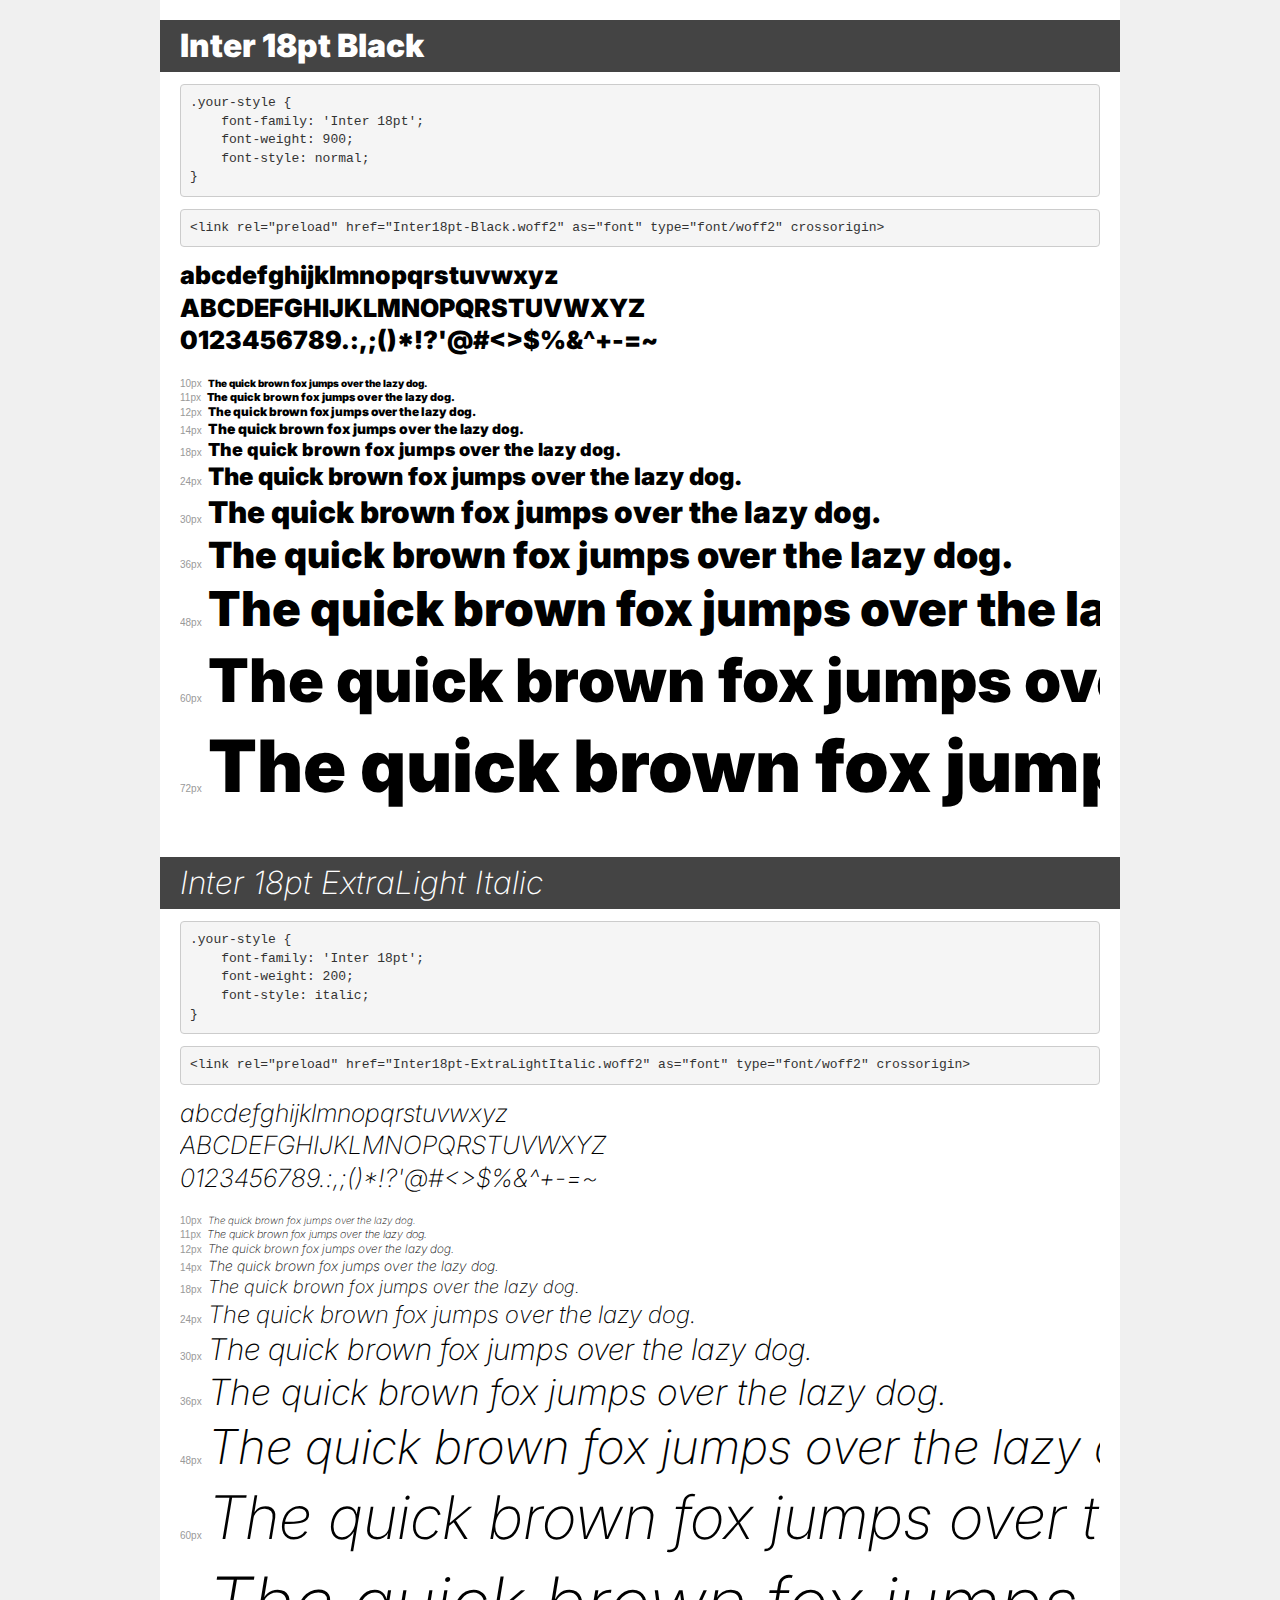
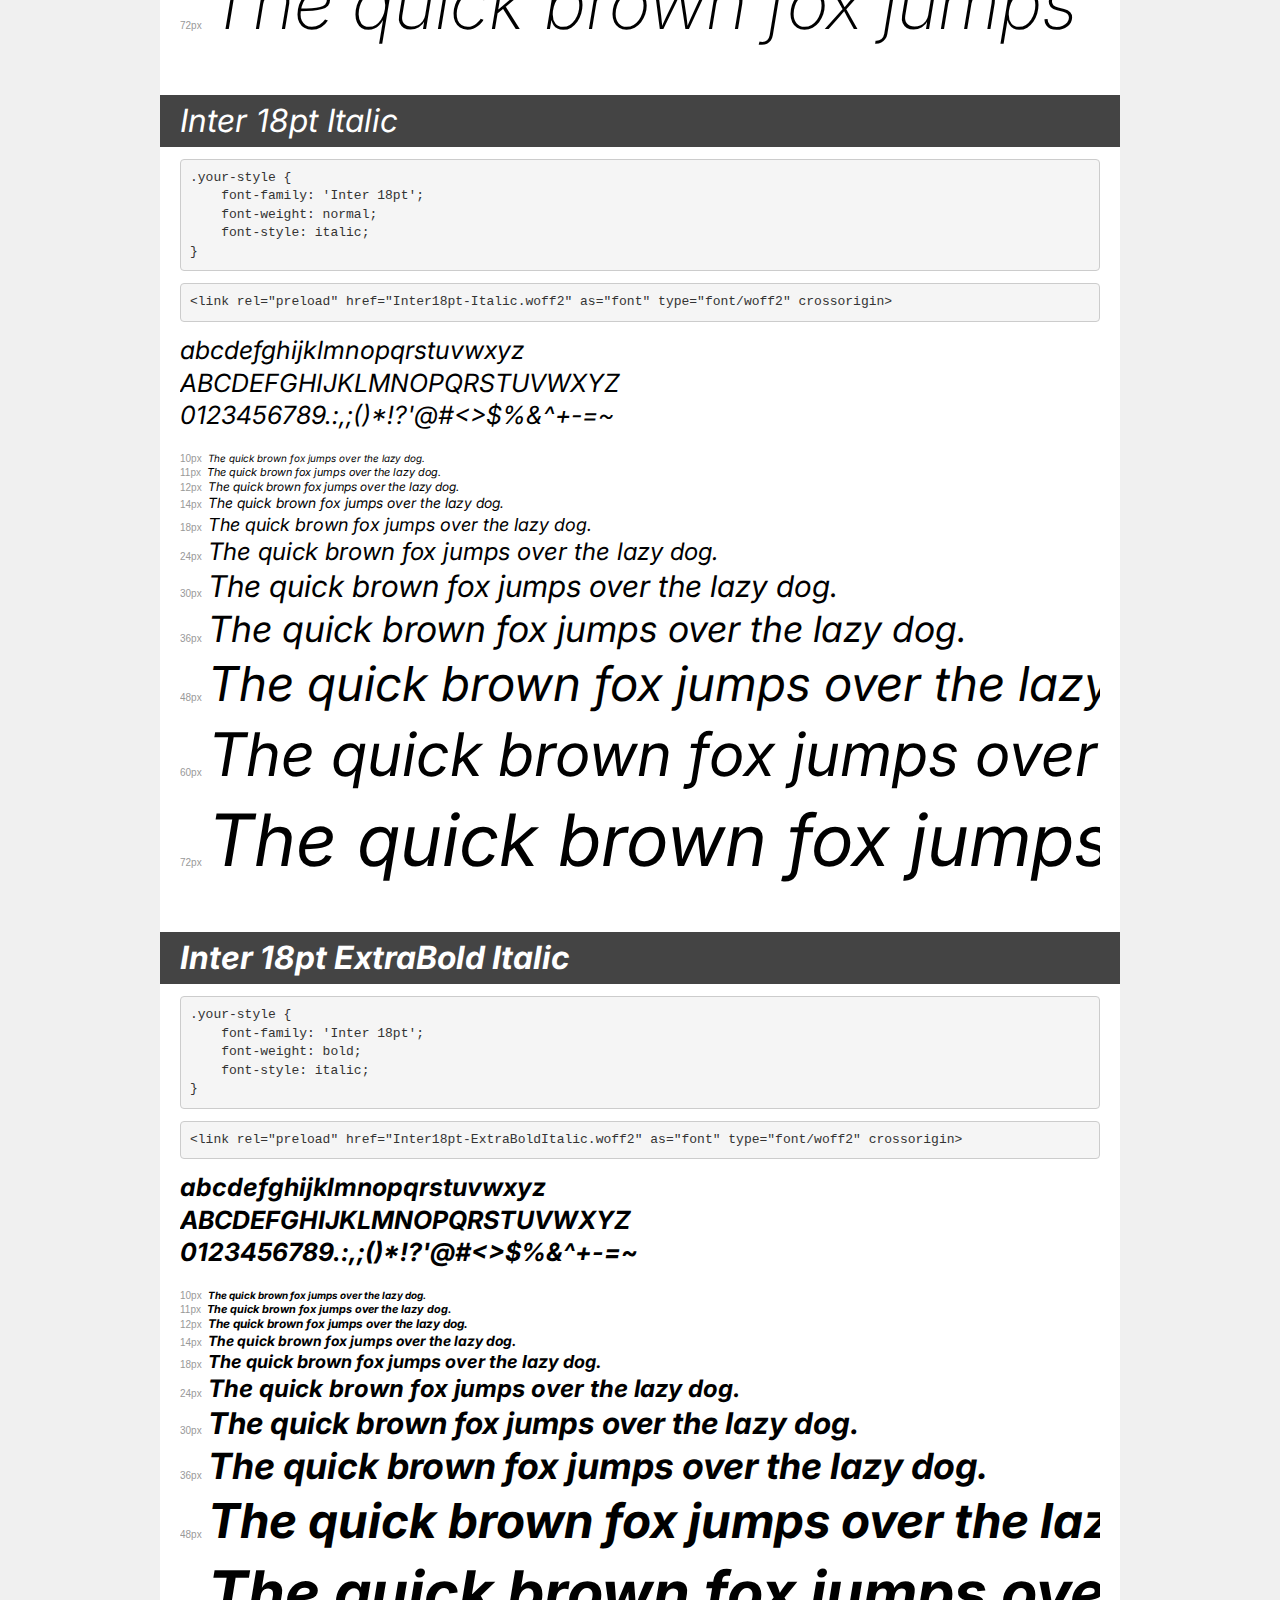
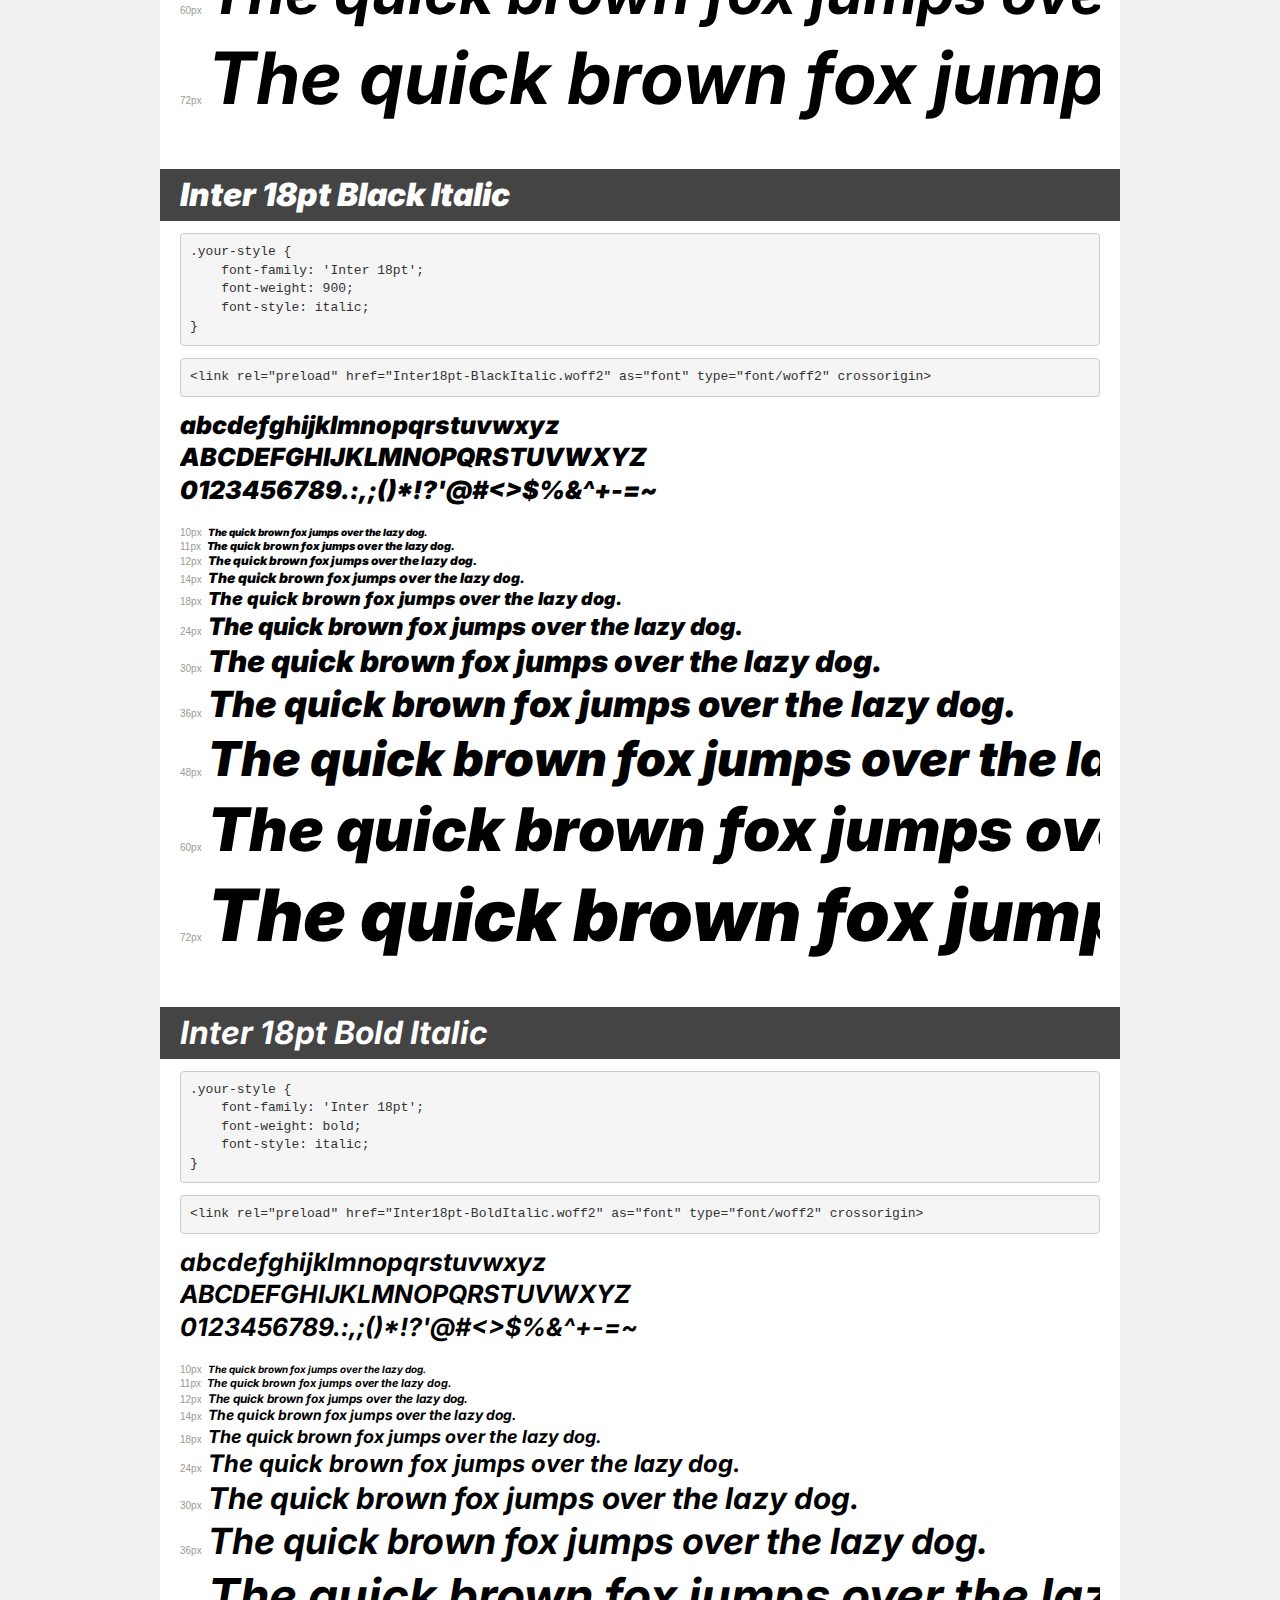
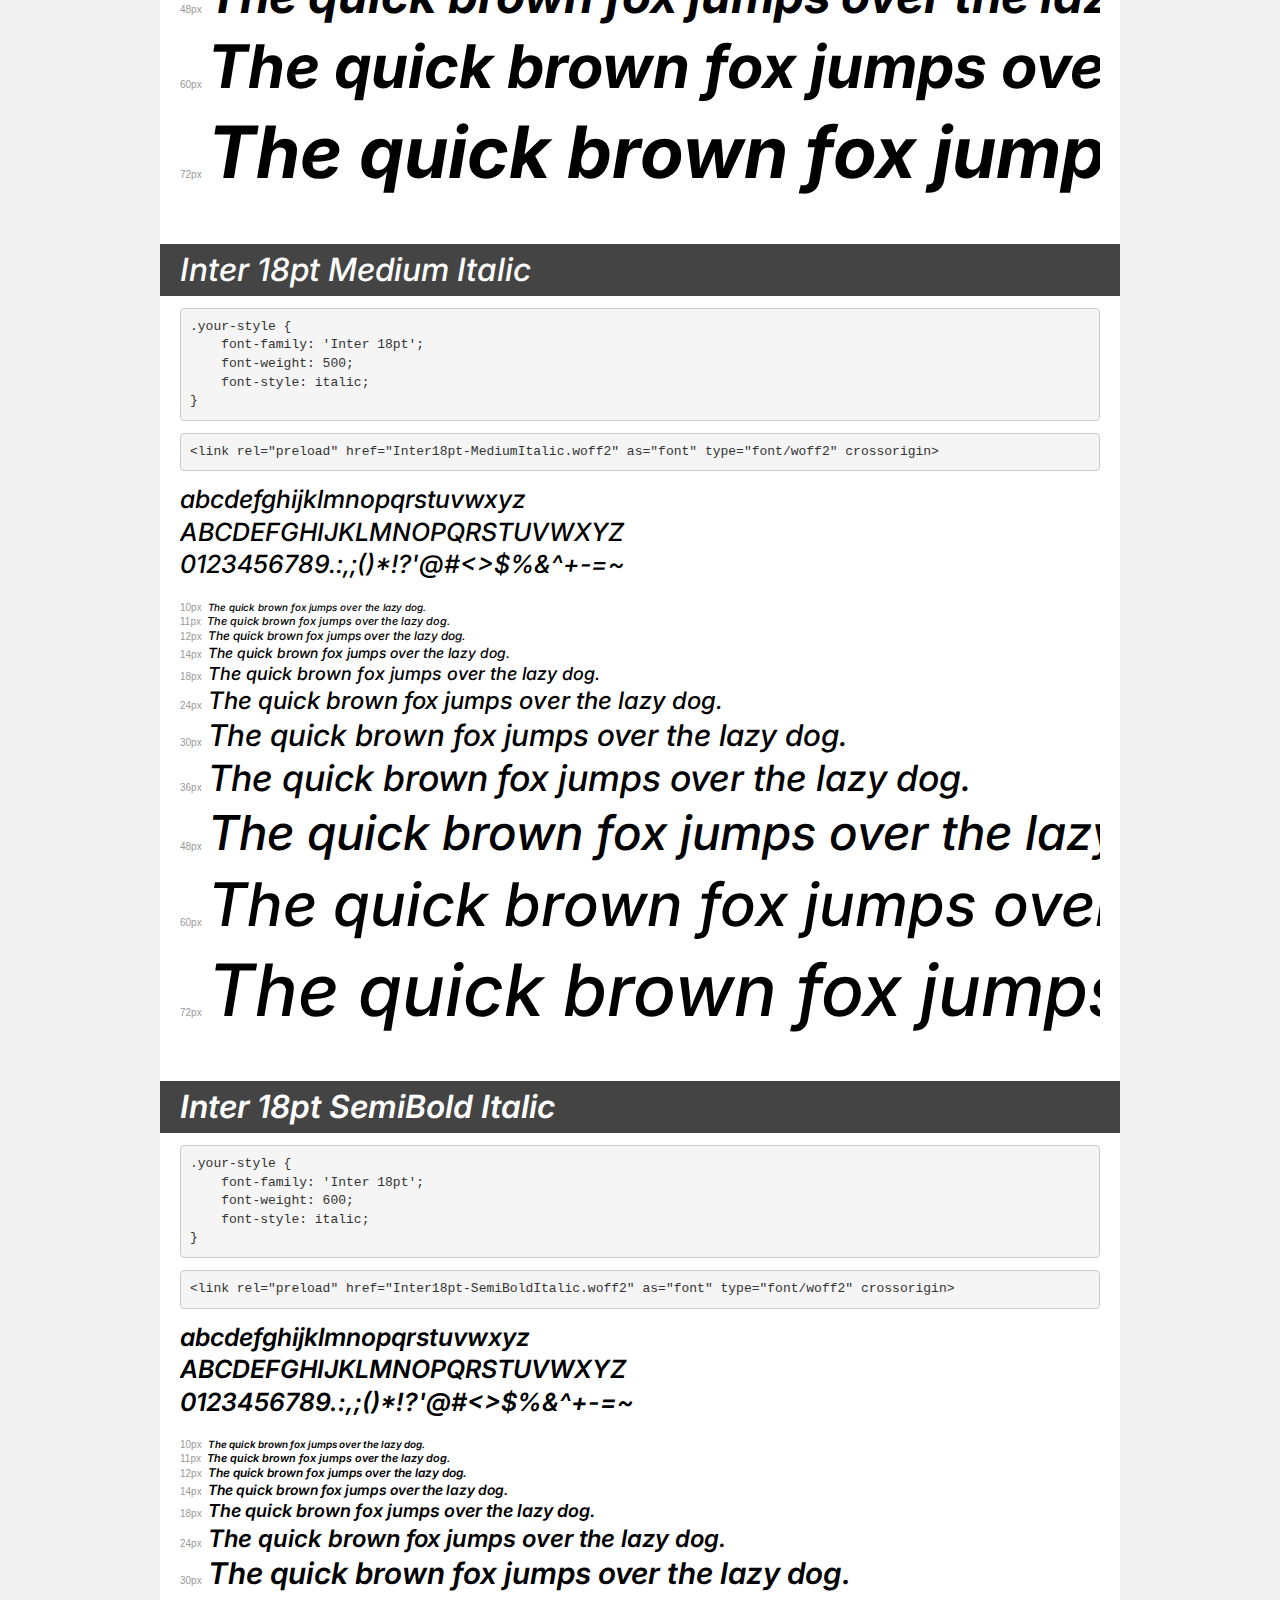
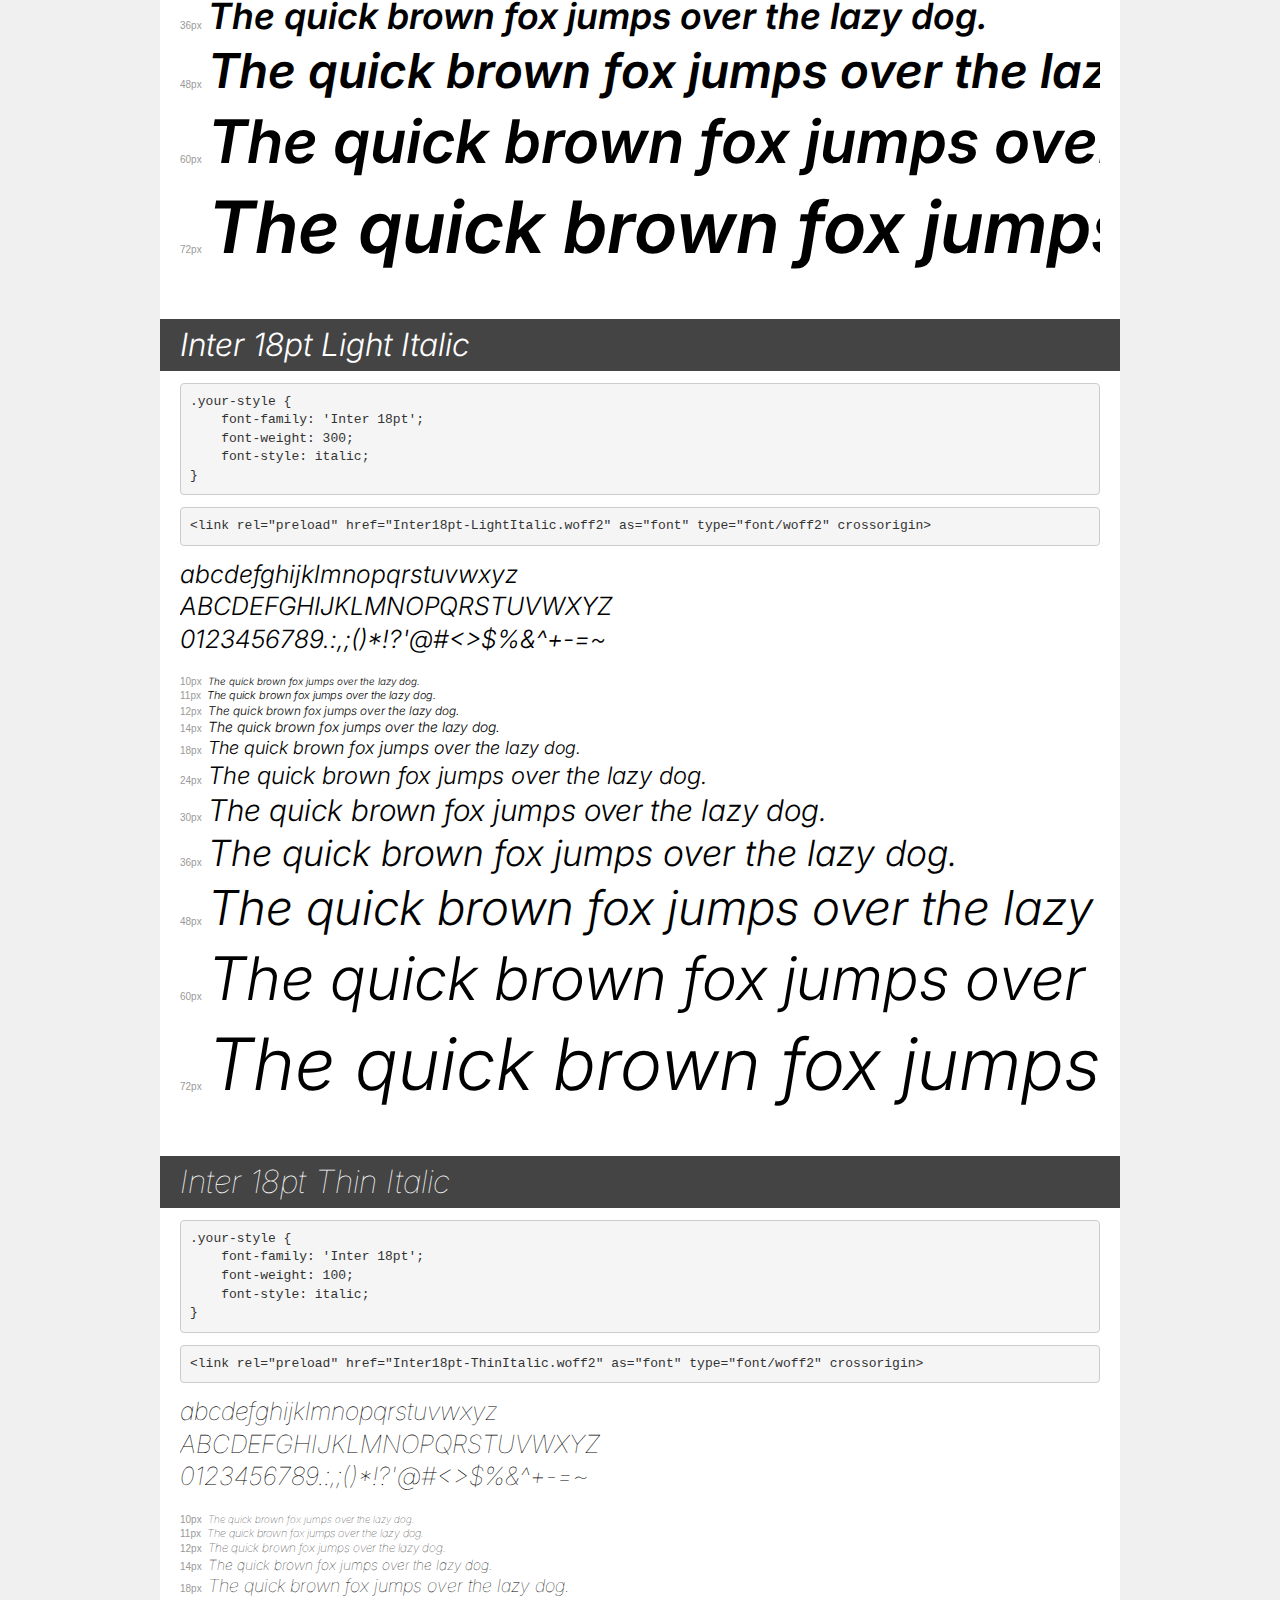
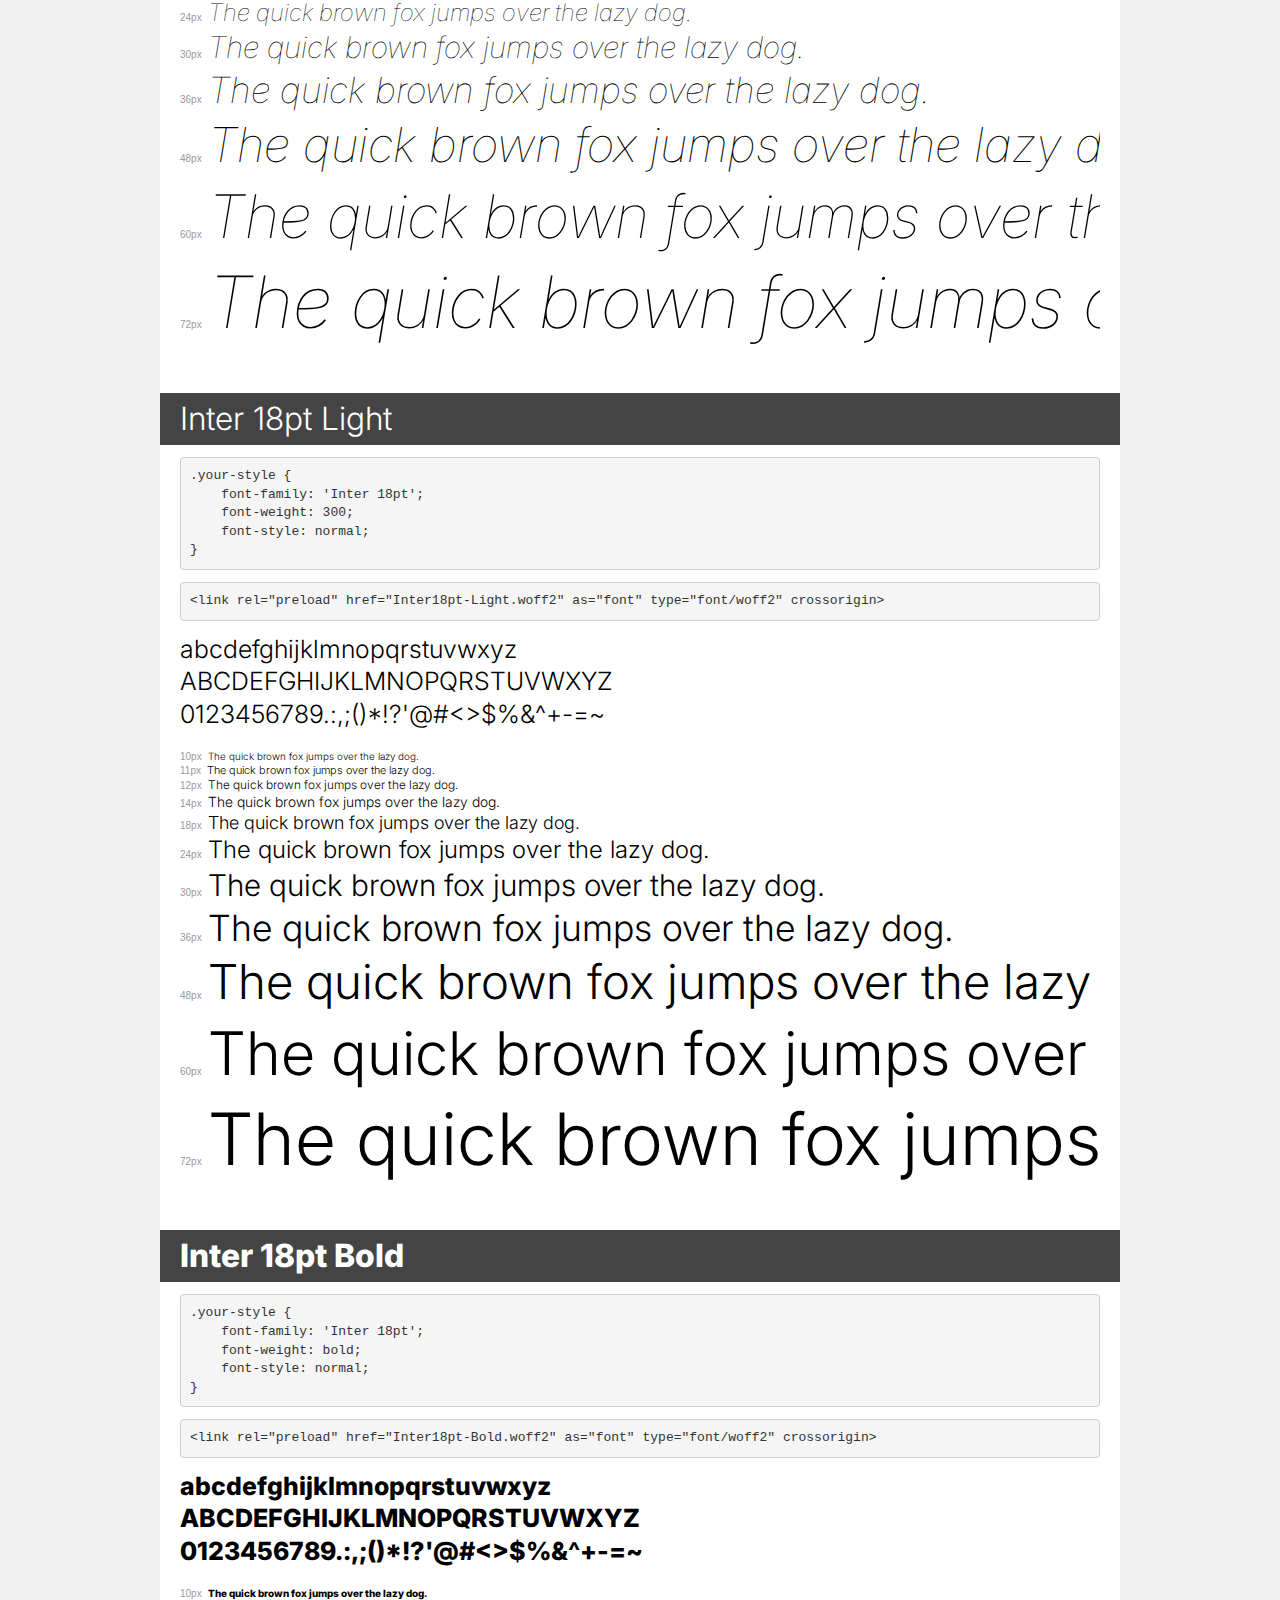
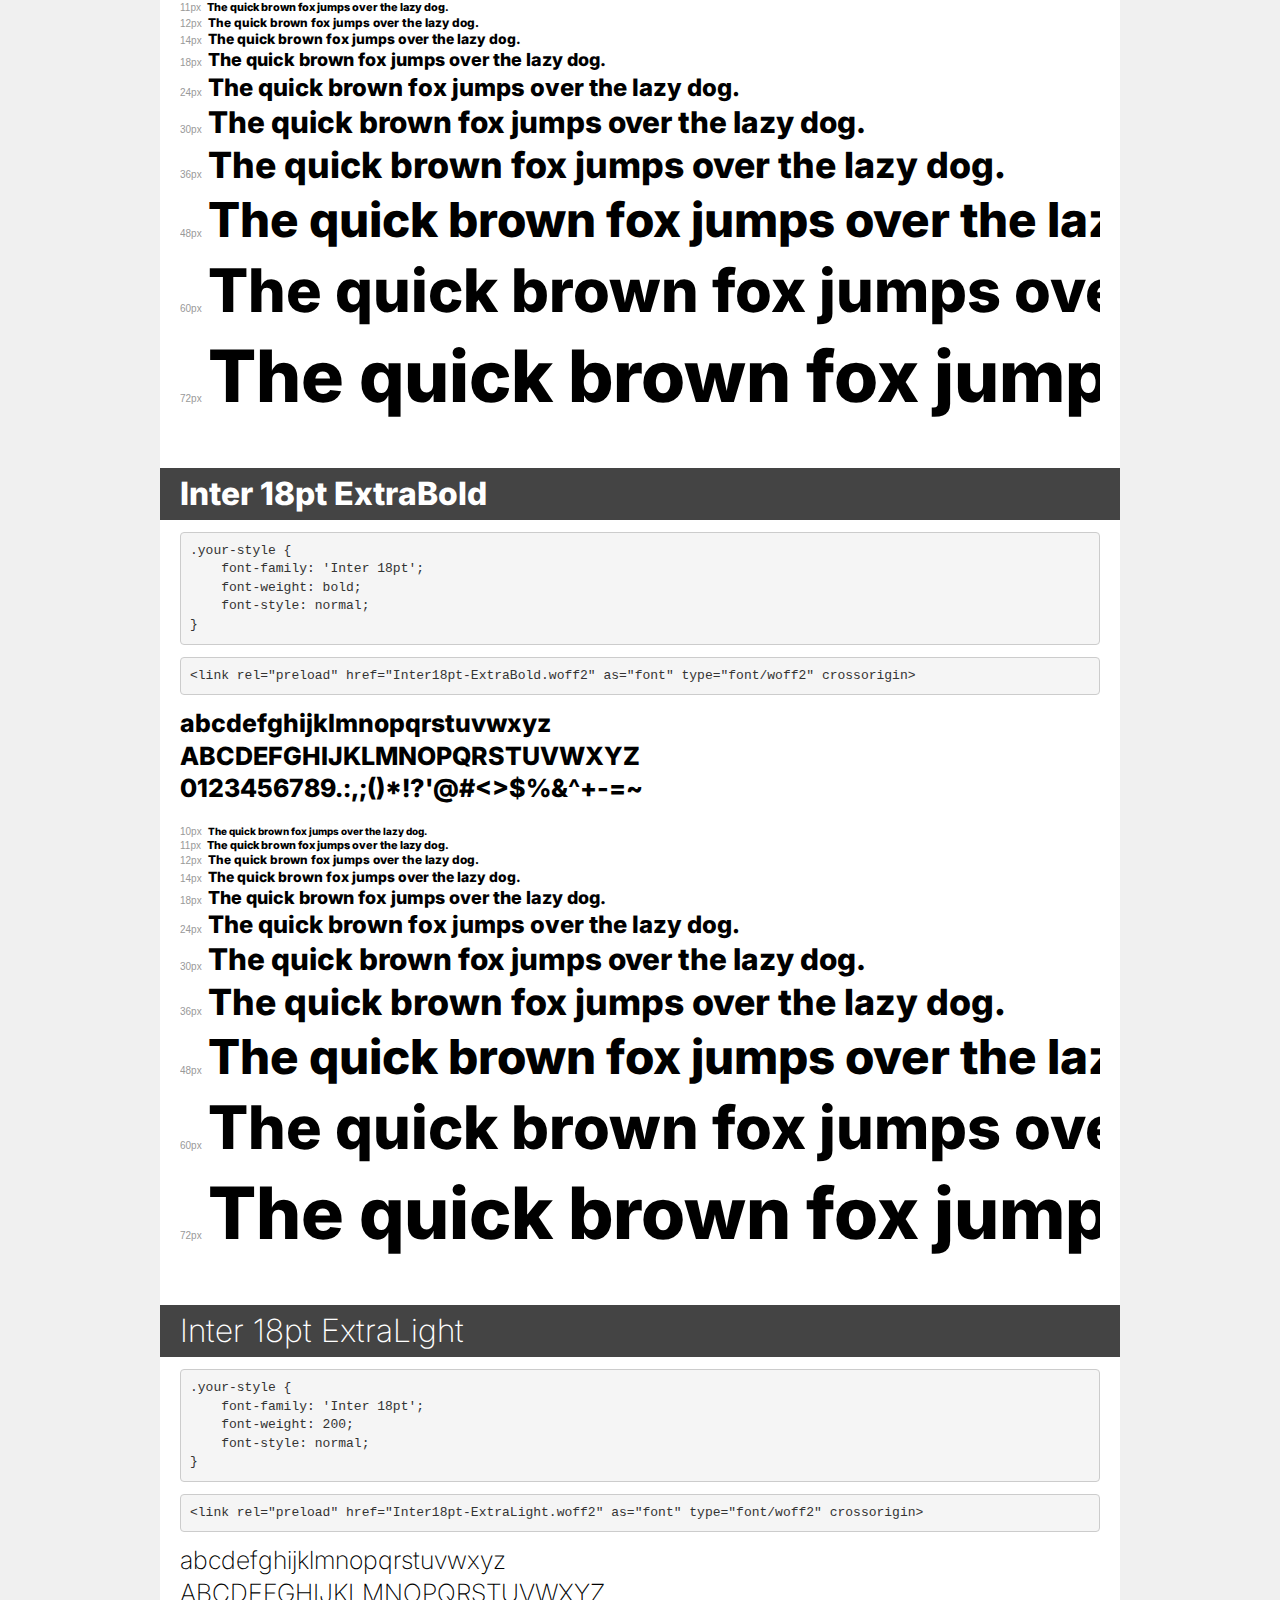
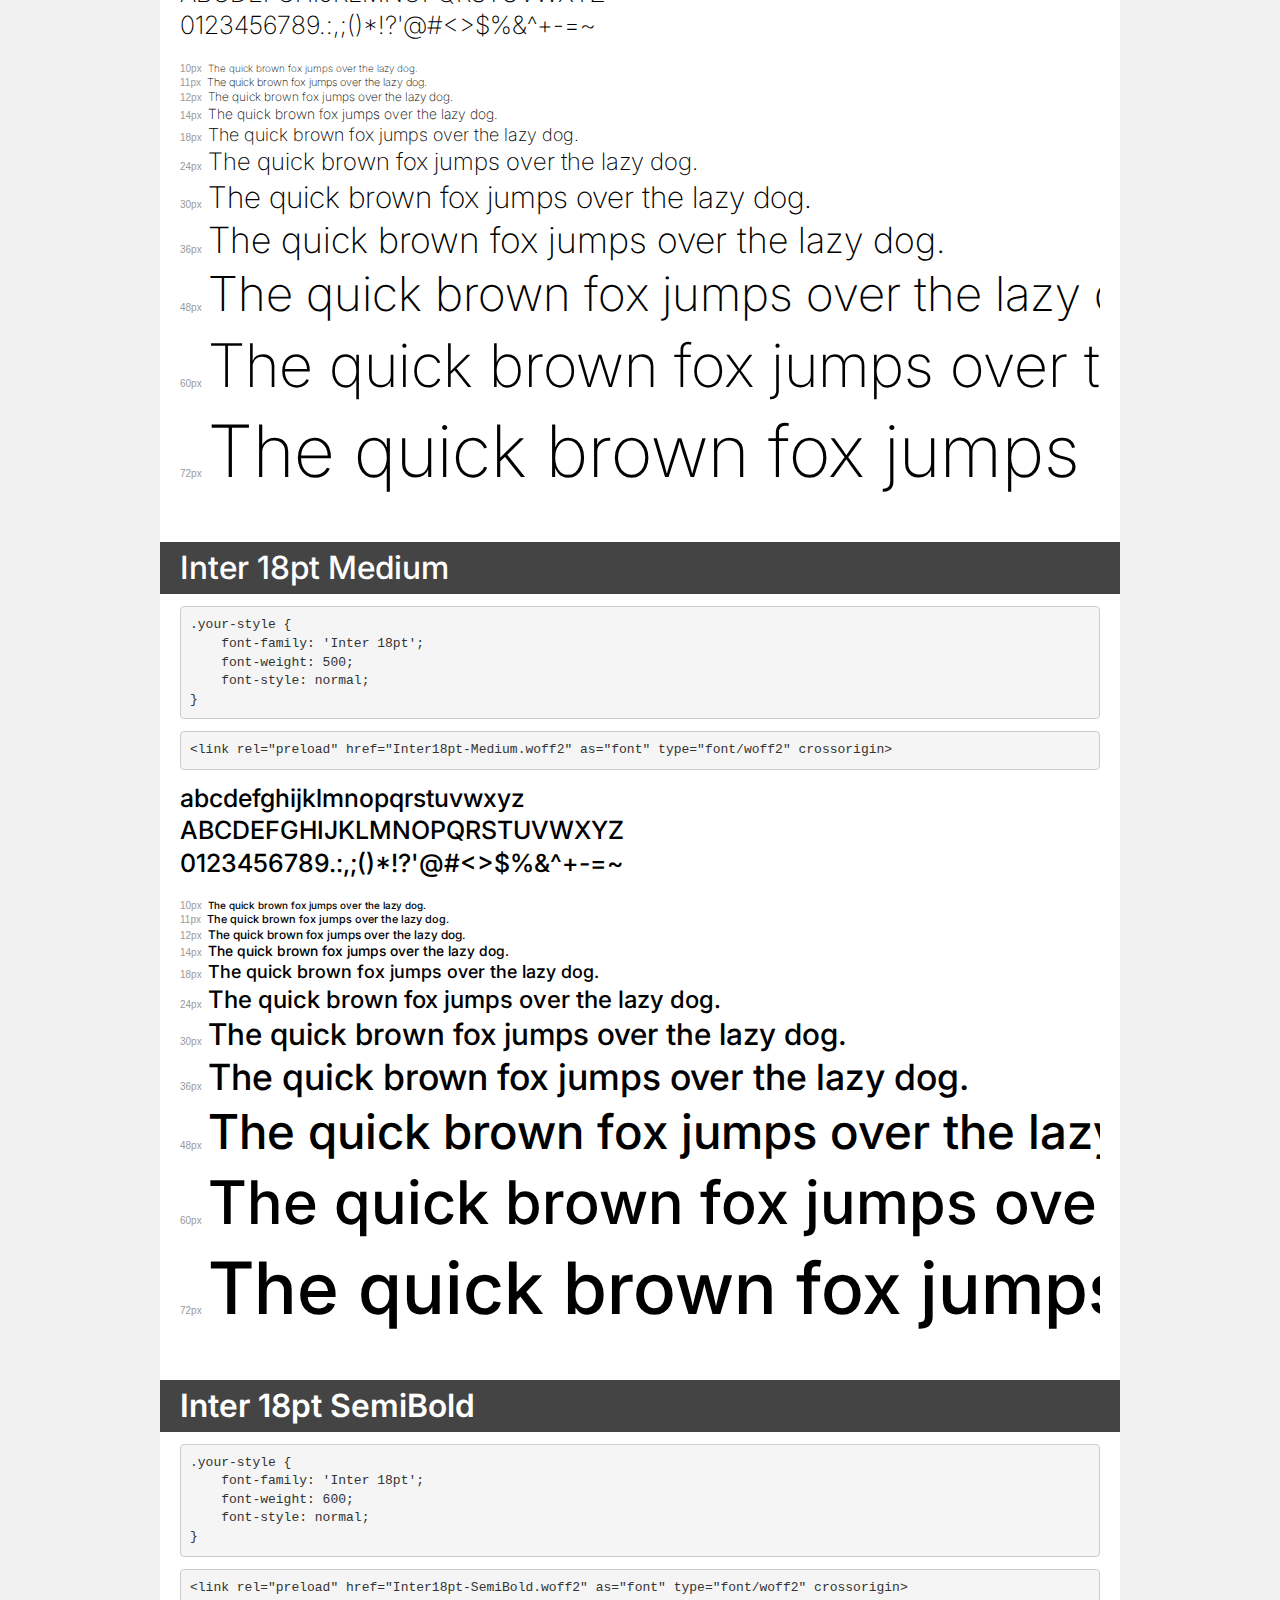
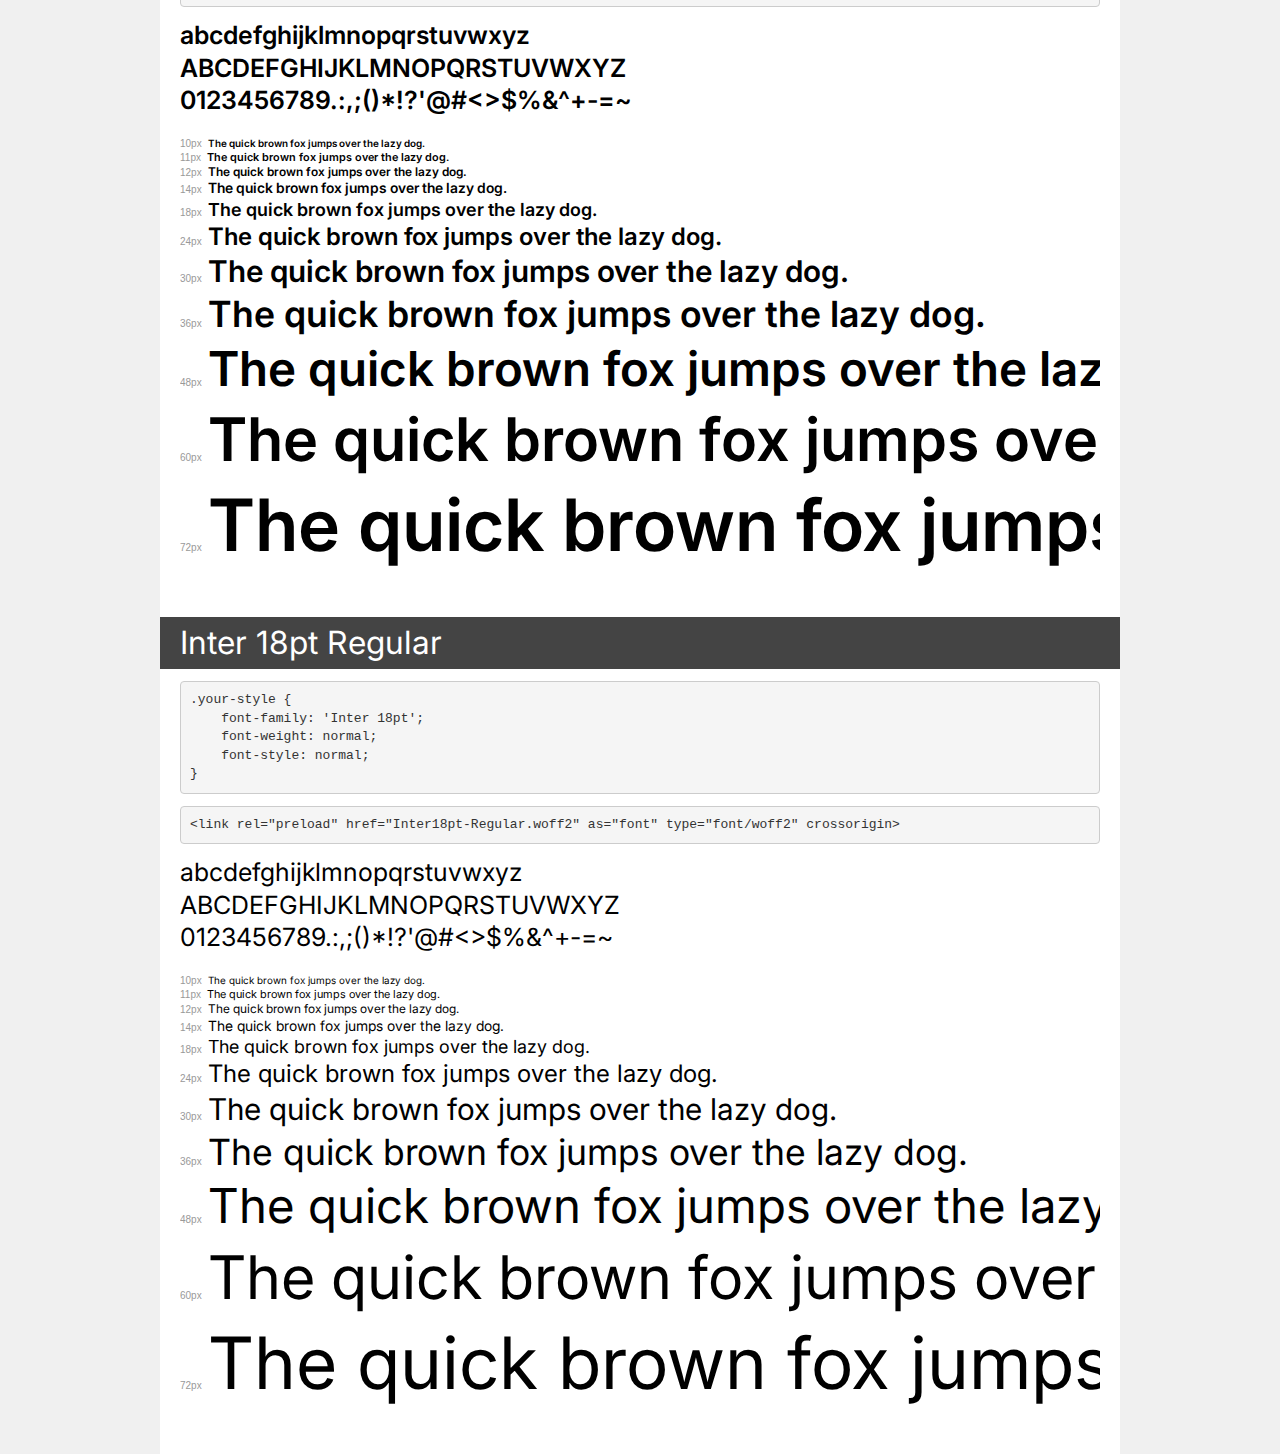
<file: assets/Fonts/demo.html>
<!DOCTYPE html>
<html lang="en">
<head>
    <meta charset="utf-8">
    <meta http-equiv="X-UA-Compatible" content="IE=edge">
    <meta name="viewport" content="width=device-width, initial-scale=1">
    <meta name="robots" content="noindex, noarchive">
    <meta name="format-detection" content="telephone=no">
    <title>Transfonter demo</title>
    <link href="stylesheet.css" rel="stylesheet">
    <style>
        /*
        http://meyerweb.com/eric/tools/css/reset/
        v2.0 | 20110126
        License: none (public domain)
        */
        html, body, div, span, applet, object, iframe,
        h1, h2, h3, h4, h5, h6, p, blockquote, pre,
        a, abbr, acronym, address, big, cite, code,
        del, dfn, em, img, ins, kbd, q, s, samp,
        small, strike, strong, sub, sup, tt, var,
        b, u, i, center,
        dl, dt, dd, ol, ul, li,
        fieldset, form, label, legend,
        table, caption, tbody, tfoot, thead, tr, th, td,
        article, aside, canvas, details, embed,
        figure, figcaption, footer, header, hgroup,
        menu, nav, output, ruby, section, summary,
        time, mark, audio, video {
            margin: 0;
            padding: 0;
            border: 0;
            font-size: 100%;
            font: inherit;
            vertical-align: baseline;
        }
        /* HTML5 display-role reset for older browsers */
        article, aside, details, figcaption, figure,
        footer, header, hgroup, menu, nav, section {
            display: block;
        }
        body {
            line-height: 1;
        }
        ol, ul {
            list-style: none;
        }
        blockquote, q {
            quotes: none;
        }
        blockquote:before, blockquote:after,
        q:before, q:after {
            content: '';
            content: none;
        }
        table {
            border-collapse: collapse;
            border-spacing: 0;
        }
        /* demo styles */
        body {
            background: #f0f0f0;
            color: #000;
        }
        .page {
            background: #fff;
            width: 920px;
            margin: 0 auto;
            padding: 20px 20px 0 20px;
            overflow: hidden;
        }
        .font-container {
            overflow-x: auto;
            overflow-y: hidden;
            margin-bottom: 40px;
            line-height: 1.3;
            white-space: nowrap;
            padding-bottom: 5px;
        }
        h1 {
            position: relative;
            background: #444;
            font-size: 32px;
            color: #fff;
            padding: 10px 20px;
            margin: 0 -20px 12px -20px;
        }
        .letters {
            font-size: 25px;
            margin-bottom: 20px;
        }
        .s10:before {
            content: '10px';
        }
        .s11:before {
            content: '11px';
        }
        .s12:before {
            content: '12px';
        }
        .s14:before {
            content: '14px';
        }
        .s18:before {
            content: '18px';
        }
        .s24:before {
            content: '24px';
        }
        .s30:before {
            content: '30px';
        }
        .s36:before {
            content: '36px';
        }
        .s48:before {
            content: '48px';
        }
        .s60:before {
            content: '60px';
        }
        .s72:before {
            content: '72px';
        }
        .s10:before, .s11:before, .s12:before, .s14:before,
        .s18:before, .s24:before, .s30:before, .s36:before,
        .s48:before, .s60:before, .s72:before {
            font-family: Arial, sans-serif;
            font-size: 10px;
            font-weight: normal;
            font-style: normal;
            color: #999;
            padding-right: 6px;
        }
        pre {
            display: block;
            padding: 9px;
            margin: 0 0 12px;
            font-family: Monaco, Menlo, Consolas, "Courier New", monospace;
            font-size: 13px;
            line-height: 1.428571429;
            color: #333;
            font-weight: normal;
            font-style: normal;
            background-color: #f5f5f5;
            border: 1px solid #ccc;
            overflow-x: auto;
            border-radius: 4px;
        }
        /* responsive */
        @media (max-width: 959px) {
            .page {
                width: auto;
                margin: 0;
            }
        }
    </style>
</head>
<body>
<div class="page">
    <div class="demo">
        <h1 style="font-family: 'Inter 18pt'; font-weight: 900; font-style: normal;">Inter 18pt Black</h1>
        <pre title="Usage">.your-style {
    font-family: 'Inter 18pt';
    font-weight: 900;
    font-style: normal;
}</pre>
        <pre title="Preload (optional)">
&lt;link rel=&quot;preload&quot; href=&quot;Inter18pt-Black.woff2&quot; as=&quot;font&quot; type=&quot;font/woff2&quot; crossorigin&gt;</pre>
        <div class="font-container" style="font-family: 'Inter 18pt'; font-weight: 900; font-style: normal;">
            <p class="letters">
                abcdefghijklmnopqrstuvwxyz<br>
ABCDEFGHIJKLMNOPQRSTUVWXYZ<br>
                0123456789.:,;()*!?'@#&lt;&gt;$%&^+-=~
            </p>
            <p class="s10" style="font-size: 10px;">The quick brown fox jumps over the lazy dog.</p>
            <p class="s11" style="font-size: 11px;">The quick brown fox jumps over the lazy dog.</p>
            <p class="s12" style="font-size: 12px;">The quick brown fox jumps over the lazy dog.</p>
            <p class="s14" style="font-size: 14px;">The quick brown fox jumps over the lazy dog.</p>
            <p class="s18" style="font-size: 18px;">The quick brown fox jumps over the lazy dog.</p>
            <p class="s24" style="font-size: 24px;">The quick brown fox jumps over the lazy dog.</p>
            <p class="s30" style="font-size: 30px;">The quick brown fox jumps over the lazy dog.</p>
            <p class="s36" style="font-size: 36px;">The quick brown fox jumps over the lazy dog.</p>
            <p class="s48" style="font-size: 48px;">The quick brown fox jumps over the lazy dog.</p>
            <p class="s60" style="font-size: 60px;">The quick brown fox jumps over the lazy dog.</p>
            <p class="s72" style="font-size: 72px;">The quick brown fox jumps over the lazy dog.</p>
        </div>
    </div>

    <div class="demo">
        <h1 style="font-family: 'Inter 18pt'; font-weight: 200; font-style: italic;">Inter 18pt ExtraLight Italic</h1>
        <pre title="Usage">.your-style {
    font-family: 'Inter 18pt';
    font-weight: 200;
    font-style: italic;
}</pre>
        <pre title="Preload (optional)">
&lt;link rel=&quot;preload&quot; href=&quot;Inter18pt-ExtraLightItalic.woff2&quot; as=&quot;font&quot; type=&quot;font/woff2&quot; crossorigin&gt;</pre>
        <div class="font-container" style="font-family: 'Inter 18pt'; font-weight: 200; font-style: italic;">
            <p class="letters">
                abcdefghijklmnopqrstuvwxyz<br>
ABCDEFGHIJKLMNOPQRSTUVWXYZ<br>
                0123456789.:,;()*!?'@#&lt;&gt;$%&^+-=~
            </p>
            <p class="s10" style="font-size: 10px;">The quick brown fox jumps over the lazy dog.</p>
            <p class="s11" style="font-size: 11px;">The quick brown fox jumps over the lazy dog.</p>
            <p class="s12" style="font-size: 12px;">The quick brown fox jumps over the lazy dog.</p>
            <p class="s14" style="font-size: 14px;">The quick brown fox jumps over the lazy dog.</p>
            <p class="s18" style="font-size: 18px;">The quick brown fox jumps over the lazy dog.</p>
            <p class="s24" style="font-size: 24px;">The quick brown fox jumps over the lazy dog.</p>
            <p class="s30" style="font-size: 30px;">The quick brown fox jumps over the lazy dog.</p>
            <p class="s36" style="font-size: 36px;">The quick brown fox jumps over the lazy dog.</p>
            <p class="s48" style="font-size: 48px;">The quick brown fox jumps over the lazy dog.</p>
            <p class="s60" style="font-size: 60px;">The quick brown fox jumps over the lazy dog.</p>
            <p class="s72" style="font-size: 72px;">The quick brown fox jumps over the lazy dog.</p>
        </div>
    </div>

    <div class="demo">
        <h1 style="font-family: 'Inter 18pt'; font-weight: normal; font-style: italic;">Inter 18pt Italic</h1>
        <pre title="Usage">.your-style {
    font-family: 'Inter 18pt';
    font-weight: normal;
    font-style: italic;
}</pre>
        <pre title="Preload (optional)">
&lt;link rel=&quot;preload&quot; href=&quot;Inter18pt-Italic.woff2&quot; as=&quot;font&quot; type=&quot;font/woff2&quot; crossorigin&gt;</pre>
        <div class="font-container" style="font-family: 'Inter 18pt'; font-weight: normal; font-style: italic;">
            <p class="letters">
                abcdefghijklmnopqrstuvwxyz<br>
ABCDEFGHIJKLMNOPQRSTUVWXYZ<br>
                0123456789.:,;()*!?'@#&lt;&gt;$%&^+-=~
            </p>
            <p class="s10" style="font-size: 10px;">The quick brown fox jumps over the lazy dog.</p>
            <p class="s11" style="font-size: 11px;">The quick brown fox jumps over the lazy dog.</p>
            <p class="s12" style="font-size: 12px;">The quick brown fox jumps over the lazy dog.</p>
            <p class="s14" style="font-size: 14px;">The quick brown fox jumps over the lazy dog.</p>
            <p class="s18" style="font-size: 18px;">The quick brown fox jumps over the lazy dog.</p>
            <p class="s24" style="font-size: 24px;">The quick brown fox jumps over the lazy dog.</p>
            <p class="s30" style="font-size: 30px;">The quick brown fox jumps over the lazy dog.</p>
            <p class="s36" style="font-size: 36px;">The quick brown fox jumps over the lazy dog.</p>
            <p class="s48" style="font-size: 48px;">The quick brown fox jumps over the lazy dog.</p>
            <p class="s60" style="font-size: 60px;">The quick brown fox jumps over the lazy dog.</p>
            <p class="s72" style="font-size: 72px;">The quick brown fox jumps over the lazy dog.</p>
        </div>
    </div>

    <div class="demo">
        <h1 style="font-family: 'Inter 18pt'; font-weight: bold; font-style: italic;">Inter 18pt ExtraBold Italic</h1>
        <pre title="Usage">.your-style {
    font-family: 'Inter 18pt';
    font-weight: bold;
    font-style: italic;
}</pre>
        <pre title="Preload (optional)">
&lt;link rel=&quot;preload&quot; href=&quot;Inter18pt-ExtraBoldItalic.woff2&quot; as=&quot;font&quot; type=&quot;font/woff2&quot; crossorigin&gt;</pre>
        <div class="font-container" style="font-family: 'Inter 18pt'; font-weight: bold; font-style: italic;">
            <p class="letters">
                abcdefghijklmnopqrstuvwxyz<br>
ABCDEFGHIJKLMNOPQRSTUVWXYZ<br>
                0123456789.:,;()*!?'@#&lt;&gt;$%&^+-=~
            </p>
            <p class="s10" style="font-size: 10px;">The quick brown fox jumps over the lazy dog.</p>
            <p class="s11" style="font-size: 11px;">The quick brown fox jumps over the lazy dog.</p>
            <p class="s12" style="font-size: 12px;">The quick brown fox jumps over the lazy dog.</p>
            <p class="s14" style="font-size: 14px;">The quick brown fox jumps over the lazy dog.</p>
            <p class="s18" style="font-size: 18px;">The quick brown fox jumps over the lazy dog.</p>
            <p class="s24" style="font-size: 24px;">The quick brown fox jumps over the lazy dog.</p>
            <p class="s30" style="font-size: 30px;">The quick brown fox jumps over the lazy dog.</p>
            <p class="s36" style="font-size: 36px;">The quick brown fox jumps over the lazy dog.</p>
            <p class="s48" style="font-size: 48px;">The quick brown fox jumps over the lazy dog.</p>
            <p class="s60" style="font-size: 60px;">The quick brown fox jumps over the lazy dog.</p>
            <p class="s72" style="font-size: 72px;">The quick brown fox jumps over the lazy dog.</p>
        </div>
    </div>

    <div class="demo">
        <h1 style="font-family: 'Inter 18pt'; font-weight: 900; font-style: italic;">Inter 18pt Black Italic</h1>
        <pre title="Usage">.your-style {
    font-family: 'Inter 18pt';
    font-weight: 900;
    font-style: italic;
}</pre>
        <pre title="Preload (optional)">
&lt;link rel=&quot;preload&quot; href=&quot;Inter18pt-BlackItalic.woff2&quot; as=&quot;font&quot; type=&quot;font/woff2&quot; crossorigin&gt;</pre>
        <div class="font-container" style="font-family: 'Inter 18pt'; font-weight: 900; font-style: italic;">
            <p class="letters">
                abcdefghijklmnopqrstuvwxyz<br>
ABCDEFGHIJKLMNOPQRSTUVWXYZ<br>
                0123456789.:,;()*!?'@#&lt;&gt;$%&^+-=~
            </p>
            <p class="s10" style="font-size: 10px;">The quick brown fox jumps over the lazy dog.</p>
            <p class="s11" style="font-size: 11px;">The quick brown fox jumps over the lazy dog.</p>
            <p class="s12" style="font-size: 12px;">The quick brown fox jumps over the lazy dog.</p>
            <p class="s14" style="font-size: 14px;">The quick brown fox jumps over the lazy dog.</p>
            <p class="s18" style="font-size: 18px;">The quick brown fox jumps over the lazy dog.</p>
            <p class="s24" style="font-size: 24px;">The quick brown fox jumps over the lazy dog.</p>
            <p class="s30" style="font-size: 30px;">The quick brown fox jumps over the lazy dog.</p>
            <p class="s36" style="font-size: 36px;">The quick brown fox jumps over the lazy dog.</p>
            <p class="s48" style="font-size: 48px;">The quick brown fox jumps over the lazy dog.</p>
            <p class="s60" style="font-size: 60px;">The quick brown fox jumps over the lazy dog.</p>
            <p class="s72" style="font-size: 72px;">The quick brown fox jumps over the lazy dog.</p>
        </div>
    </div>

    <div class="demo">
        <h1 style="font-family: 'Inter 18pt'; font-weight: bold; font-style: italic;">Inter 18pt Bold Italic</h1>
        <pre title="Usage">.your-style {
    font-family: 'Inter 18pt';
    font-weight: bold;
    font-style: italic;
}</pre>
        <pre title="Preload (optional)">
&lt;link rel=&quot;preload&quot; href=&quot;Inter18pt-BoldItalic.woff2&quot; as=&quot;font&quot; type=&quot;font/woff2&quot; crossorigin&gt;</pre>
        <div class="font-container" style="font-family: 'Inter 18pt'; font-weight: bold; font-style: italic;">
            <p class="letters">
                abcdefghijklmnopqrstuvwxyz<br>
ABCDEFGHIJKLMNOPQRSTUVWXYZ<br>
                0123456789.:,;()*!?'@#&lt;&gt;$%&^+-=~
            </p>
            <p class="s10" style="font-size: 10px;">The quick brown fox jumps over the lazy dog.</p>
            <p class="s11" style="font-size: 11px;">The quick brown fox jumps over the lazy dog.</p>
            <p class="s12" style="font-size: 12px;">The quick brown fox jumps over the lazy dog.</p>
            <p class="s14" style="font-size: 14px;">The quick brown fox jumps over the lazy dog.</p>
            <p class="s18" style="font-size: 18px;">The quick brown fox jumps over the lazy dog.</p>
            <p class="s24" style="font-size: 24px;">The quick brown fox jumps over the lazy dog.</p>
            <p class="s30" style="font-size: 30px;">The quick brown fox jumps over the lazy dog.</p>
            <p class="s36" style="font-size: 36px;">The quick brown fox jumps over the lazy dog.</p>
            <p class="s48" style="font-size: 48px;">The quick brown fox jumps over the lazy dog.</p>
            <p class="s60" style="font-size: 60px;">The quick brown fox jumps over the lazy dog.</p>
            <p class="s72" style="font-size: 72px;">The quick brown fox jumps over the lazy dog.</p>
        </div>
    </div>

    <div class="demo">
        <h1 style="font-family: 'Inter 18pt'; font-weight: 500; font-style: italic;">Inter 18pt Medium Italic</h1>
        <pre title="Usage">.your-style {
    font-family: 'Inter 18pt';
    font-weight: 500;
    font-style: italic;
}</pre>
        <pre title="Preload (optional)">
&lt;link rel=&quot;preload&quot; href=&quot;Inter18pt-MediumItalic.woff2&quot; as=&quot;font&quot; type=&quot;font/woff2&quot; crossorigin&gt;</pre>
        <div class="font-container" style="font-family: 'Inter 18pt'; font-weight: 500; font-style: italic;">
            <p class="letters">
                abcdefghijklmnopqrstuvwxyz<br>
ABCDEFGHIJKLMNOPQRSTUVWXYZ<br>
                0123456789.:,;()*!?'@#&lt;&gt;$%&^+-=~
            </p>
            <p class="s10" style="font-size: 10px;">The quick brown fox jumps over the lazy dog.</p>
            <p class="s11" style="font-size: 11px;">The quick brown fox jumps over the lazy dog.</p>
            <p class="s12" style="font-size: 12px;">The quick brown fox jumps over the lazy dog.</p>
            <p class="s14" style="font-size: 14px;">The quick brown fox jumps over the lazy dog.</p>
            <p class="s18" style="font-size: 18px;">The quick brown fox jumps over the lazy dog.</p>
            <p class="s24" style="font-size: 24px;">The quick brown fox jumps over the lazy dog.</p>
            <p class="s30" style="font-size: 30px;">The quick brown fox jumps over the lazy dog.</p>
            <p class="s36" style="font-size: 36px;">The quick brown fox jumps over the lazy dog.</p>
            <p class="s48" style="font-size: 48px;">The quick brown fox jumps over the lazy dog.</p>
            <p class="s60" style="font-size: 60px;">The quick brown fox jumps over the lazy dog.</p>
            <p class="s72" style="font-size: 72px;">The quick brown fox jumps over the lazy dog.</p>
        </div>
    </div>

    <div class="demo">
        <h1 style="font-family: 'Inter 18pt'; font-weight: 600; font-style: italic;">Inter 18pt SemiBold Italic</h1>
        <pre title="Usage">.your-style {
    font-family: 'Inter 18pt';
    font-weight: 600;
    font-style: italic;
}</pre>
        <pre title="Preload (optional)">
&lt;link rel=&quot;preload&quot; href=&quot;Inter18pt-SemiBoldItalic.woff2&quot; as=&quot;font&quot; type=&quot;font/woff2&quot; crossorigin&gt;</pre>
        <div class="font-container" style="font-family: 'Inter 18pt'; font-weight: 600; font-style: italic;">
            <p class="letters">
                abcdefghijklmnopqrstuvwxyz<br>
ABCDEFGHIJKLMNOPQRSTUVWXYZ<br>
                0123456789.:,;()*!?'@#&lt;&gt;$%&^+-=~
            </p>
            <p class="s10" style="font-size: 10px;">The quick brown fox jumps over the lazy dog.</p>
            <p class="s11" style="font-size: 11px;">The quick brown fox jumps over the lazy dog.</p>
            <p class="s12" style="font-size: 12px;">The quick brown fox jumps over the lazy dog.</p>
            <p class="s14" style="font-size: 14px;">The quick brown fox jumps over the lazy dog.</p>
            <p class="s18" style="font-size: 18px;">The quick brown fox jumps over the lazy dog.</p>
            <p class="s24" style="font-size: 24px;">The quick brown fox jumps over the lazy dog.</p>
            <p class="s30" style="font-size: 30px;">The quick brown fox jumps over the lazy dog.</p>
            <p class="s36" style="font-size: 36px;">The quick brown fox jumps over the lazy dog.</p>
            <p class="s48" style="font-size: 48px;">The quick brown fox jumps over the lazy dog.</p>
            <p class="s60" style="font-size: 60px;">The quick brown fox jumps over the lazy dog.</p>
            <p class="s72" style="font-size: 72px;">The quick brown fox jumps over the lazy dog.</p>
        </div>
    </div>

    <div class="demo">
        <h1 style="font-family: 'Inter 18pt'; font-weight: 300; font-style: italic;">Inter 18pt Light Italic</h1>
        <pre title="Usage">.your-style {
    font-family: 'Inter 18pt';
    font-weight: 300;
    font-style: italic;
}</pre>
        <pre title="Preload (optional)">
&lt;link rel=&quot;preload&quot; href=&quot;Inter18pt-LightItalic.woff2&quot; as=&quot;font&quot; type=&quot;font/woff2&quot; crossorigin&gt;</pre>
        <div class="font-container" style="font-family: 'Inter 18pt'; font-weight: 300; font-style: italic;">
            <p class="letters">
                abcdefghijklmnopqrstuvwxyz<br>
ABCDEFGHIJKLMNOPQRSTUVWXYZ<br>
                0123456789.:,;()*!?'@#&lt;&gt;$%&^+-=~
            </p>
            <p class="s10" style="font-size: 10px;">The quick brown fox jumps over the lazy dog.</p>
            <p class="s11" style="font-size: 11px;">The quick brown fox jumps over the lazy dog.</p>
            <p class="s12" style="font-size: 12px;">The quick brown fox jumps over the lazy dog.</p>
            <p class="s14" style="font-size: 14px;">The quick brown fox jumps over the lazy dog.</p>
            <p class="s18" style="font-size: 18px;">The quick brown fox jumps over the lazy dog.</p>
            <p class="s24" style="font-size: 24px;">The quick brown fox jumps over the lazy dog.</p>
            <p class="s30" style="font-size: 30px;">The quick brown fox jumps over the lazy dog.</p>
            <p class="s36" style="font-size: 36px;">The quick brown fox jumps over the lazy dog.</p>
            <p class="s48" style="font-size: 48px;">The quick brown fox jumps over the lazy dog.</p>
            <p class="s60" style="font-size: 60px;">The quick brown fox jumps over the lazy dog.</p>
            <p class="s72" style="font-size: 72px;">The quick brown fox jumps over the lazy dog.</p>
        </div>
    </div>

    <div class="demo">
        <h1 style="font-family: 'Inter 18pt'; font-weight: 100; font-style: italic;">Inter 18pt Thin Italic</h1>
        <pre title="Usage">.your-style {
    font-family: 'Inter 18pt';
    font-weight: 100;
    font-style: italic;
}</pre>
        <pre title="Preload (optional)">
&lt;link rel=&quot;preload&quot; href=&quot;Inter18pt-ThinItalic.woff2&quot; as=&quot;font&quot; type=&quot;font/woff2&quot; crossorigin&gt;</pre>
        <div class="font-container" style="font-family: 'Inter 18pt'; font-weight: 100; font-style: italic;">
            <p class="letters">
                abcdefghijklmnopqrstuvwxyz<br>
ABCDEFGHIJKLMNOPQRSTUVWXYZ<br>
                0123456789.:,;()*!?'@#&lt;&gt;$%&^+-=~
            </p>
            <p class="s10" style="font-size: 10px;">The quick brown fox jumps over the lazy dog.</p>
            <p class="s11" style="font-size: 11px;">The quick brown fox jumps over the lazy dog.</p>
            <p class="s12" style="font-size: 12px;">The quick brown fox jumps over the lazy dog.</p>
            <p class="s14" style="font-size: 14px;">The quick brown fox jumps over the lazy dog.</p>
            <p class="s18" style="font-size: 18px;">The quick brown fox jumps over the lazy dog.</p>
            <p class="s24" style="font-size: 24px;">The quick brown fox jumps over the lazy dog.</p>
            <p class="s30" style="font-size: 30px;">The quick brown fox jumps over the lazy dog.</p>
            <p class="s36" style="font-size: 36px;">The quick brown fox jumps over the lazy dog.</p>
            <p class="s48" style="font-size: 48px;">The quick brown fox jumps over the lazy dog.</p>
            <p class="s60" style="font-size: 60px;">The quick brown fox jumps over the lazy dog.</p>
            <p class="s72" style="font-size: 72px;">The quick brown fox jumps over the lazy dog.</p>
        </div>
    </div>

    <div class="demo">
        <h1 style="font-family: 'Inter 18pt'; font-weight: 300; font-style: normal;">Inter 18pt Light</h1>
        <pre title="Usage">.your-style {
    font-family: 'Inter 18pt';
    font-weight: 300;
    font-style: normal;
}</pre>
        <pre title="Preload (optional)">
&lt;link rel=&quot;preload&quot; href=&quot;Inter18pt-Light.woff2&quot; as=&quot;font&quot; type=&quot;font/woff2&quot; crossorigin&gt;</pre>
        <div class="font-container" style="font-family: 'Inter 18pt'; font-weight: 300; font-style: normal;">
            <p class="letters">
                abcdefghijklmnopqrstuvwxyz<br>
ABCDEFGHIJKLMNOPQRSTUVWXYZ<br>
                0123456789.:,;()*!?'@#&lt;&gt;$%&^+-=~
            </p>
            <p class="s10" style="font-size: 10px;">The quick brown fox jumps over the lazy dog.</p>
            <p class="s11" style="font-size: 11px;">The quick brown fox jumps over the lazy dog.</p>
            <p class="s12" style="font-size: 12px;">The quick brown fox jumps over the lazy dog.</p>
            <p class="s14" style="font-size: 14px;">The quick brown fox jumps over the lazy dog.</p>
            <p class="s18" style="font-size: 18px;">The quick brown fox jumps over the lazy dog.</p>
            <p class="s24" style="font-size: 24px;">The quick brown fox jumps over the lazy dog.</p>
            <p class="s30" style="font-size: 30px;">The quick brown fox jumps over the lazy dog.</p>
            <p class="s36" style="font-size: 36px;">The quick brown fox jumps over the lazy dog.</p>
            <p class="s48" style="font-size: 48px;">The quick brown fox jumps over the lazy dog.</p>
            <p class="s60" style="font-size: 60px;">The quick brown fox jumps over the lazy dog.</p>
            <p class="s72" style="font-size: 72px;">The quick brown fox jumps over the lazy dog.</p>
        </div>
    </div>

    <div class="demo">
        <h1 style="font-family: 'Inter 18pt'; font-weight: bold; font-style: normal;">Inter 18pt Bold</h1>
        <pre title="Usage">.your-style {
    font-family: 'Inter 18pt';
    font-weight: bold;
    font-style: normal;
}</pre>
        <pre title="Preload (optional)">
&lt;link rel=&quot;preload&quot; href=&quot;Inter18pt-Bold.woff2&quot; as=&quot;font&quot; type=&quot;font/woff2&quot; crossorigin&gt;</pre>
        <div class="font-container" style="font-family: 'Inter 18pt'; font-weight: bold; font-style: normal;">
            <p class="letters">
                abcdefghijklmnopqrstuvwxyz<br>
ABCDEFGHIJKLMNOPQRSTUVWXYZ<br>
                0123456789.:,;()*!?'@#&lt;&gt;$%&^+-=~
            </p>
            <p class="s10" style="font-size: 10px;">The quick brown fox jumps over the lazy dog.</p>
            <p class="s11" style="font-size: 11px;">The quick brown fox jumps over the lazy dog.</p>
            <p class="s12" style="font-size: 12px;">The quick brown fox jumps over the lazy dog.</p>
            <p class="s14" style="font-size: 14px;">The quick brown fox jumps over the lazy dog.</p>
            <p class="s18" style="font-size: 18px;">The quick brown fox jumps over the lazy dog.</p>
            <p class="s24" style="font-size: 24px;">The quick brown fox jumps over the lazy dog.</p>
            <p class="s30" style="font-size: 30px;">The quick brown fox jumps over the lazy dog.</p>
            <p class="s36" style="font-size: 36px;">The quick brown fox jumps over the lazy dog.</p>
            <p class="s48" style="font-size: 48px;">The quick brown fox jumps over the lazy dog.</p>
            <p class="s60" style="font-size: 60px;">The quick brown fox jumps over the lazy dog.</p>
            <p class="s72" style="font-size: 72px;">The quick brown fox jumps over the lazy dog.</p>
        </div>
    </div>

    <div class="demo">
        <h1 style="font-family: 'Inter 18pt'; font-weight: bold; font-style: normal;">Inter 18pt ExtraBold</h1>
        <pre title="Usage">.your-style {
    font-family: 'Inter 18pt';
    font-weight: bold;
    font-style: normal;
}</pre>
        <pre title="Preload (optional)">
&lt;link rel=&quot;preload&quot; href=&quot;Inter18pt-ExtraBold.woff2&quot; as=&quot;font&quot; type=&quot;font/woff2&quot; crossorigin&gt;</pre>
        <div class="font-container" style="font-family: 'Inter 18pt'; font-weight: bold; font-style: normal;">
            <p class="letters">
                abcdefghijklmnopqrstuvwxyz<br>
ABCDEFGHIJKLMNOPQRSTUVWXYZ<br>
                0123456789.:,;()*!?'@#&lt;&gt;$%&^+-=~
            </p>
            <p class="s10" style="font-size: 10px;">The quick brown fox jumps over the lazy dog.</p>
            <p class="s11" style="font-size: 11px;">The quick brown fox jumps over the lazy dog.</p>
            <p class="s12" style="font-size: 12px;">The quick brown fox jumps over the lazy dog.</p>
            <p class="s14" style="font-size: 14px;">The quick brown fox jumps over the lazy dog.</p>
            <p class="s18" style="font-size: 18px;">The quick brown fox jumps over the lazy dog.</p>
            <p class="s24" style="font-size: 24px;">The quick brown fox jumps over the lazy dog.</p>
            <p class="s30" style="font-size: 30px;">The quick brown fox jumps over the lazy dog.</p>
            <p class="s36" style="font-size: 36px;">The quick brown fox jumps over the lazy dog.</p>
            <p class="s48" style="font-size: 48px;">The quick brown fox jumps over the lazy dog.</p>
            <p class="s60" style="font-size: 60px;">The quick brown fox jumps over the lazy dog.</p>
            <p class="s72" style="font-size: 72px;">The quick brown fox jumps over the lazy dog.</p>
        </div>
    </div>

    <div class="demo">
        <h1 style="font-family: 'Inter 18pt'; font-weight: 200; font-style: normal;">Inter 18pt ExtraLight</h1>
        <pre title="Usage">.your-style {
    font-family: 'Inter 18pt';
    font-weight: 200;
    font-style: normal;
}</pre>
        <pre title="Preload (optional)">
&lt;link rel=&quot;preload&quot; href=&quot;Inter18pt-ExtraLight.woff2&quot; as=&quot;font&quot; type=&quot;font/woff2&quot; crossorigin&gt;</pre>
        <div class="font-container" style="font-family: 'Inter 18pt'; font-weight: 200; font-style: normal;">
            <p class="letters">
                abcdefghijklmnopqrstuvwxyz<br>
ABCDEFGHIJKLMNOPQRSTUVWXYZ<br>
                0123456789.:,;()*!?'@#&lt;&gt;$%&^+-=~
            </p>
            <p class="s10" style="font-size: 10px;">The quick brown fox jumps over the lazy dog.</p>
            <p class="s11" style="font-size: 11px;">The quick brown fox jumps over the lazy dog.</p>
            <p class="s12" style="font-size: 12px;">The quick brown fox jumps over the lazy dog.</p>
            <p class="s14" style="font-size: 14px;">The quick brown fox jumps over the lazy dog.</p>
            <p class="s18" style="font-size: 18px;">The quick brown fox jumps over the lazy dog.</p>
            <p class="s24" style="font-size: 24px;">The quick brown fox jumps over the lazy dog.</p>
            <p class="s30" style="font-size: 30px;">The quick brown fox jumps over the lazy dog.</p>
            <p class="s36" style="font-size: 36px;">The quick brown fox jumps over the lazy dog.</p>
            <p class="s48" style="font-size: 48px;">The quick brown fox jumps over the lazy dog.</p>
            <p class="s60" style="font-size: 60px;">The quick brown fox jumps over the lazy dog.</p>
            <p class="s72" style="font-size: 72px;">The quick brown fox jumps over the lazy dog.</p>
        </div>
    </div>

    <div class="demo">
        <h1 style="font-family: 'Inter 18pt'; font-weight: 500; font-style: normal;">Inter 18pt Medium</h1>
        <pre title="Usage">.your-style {
    font-family: 'Inter 18pt';
    font-weight: 500;
    font-style: normal;
}</pre>
        <pre title="Preload (optional)">
&lt;link rel=&quot;preload&quot; href=&quot;Inter18pt-Medium.woff2&quot; as=&quot;font&quot; type=&quot;font/woff2&quot; crossorigin&gt;</pre>
        <div class="font-container" style="font-family: 'Inter 18pt'; font-weight: 500; font-style: normal;">
            <p class="letters">
                abcdefghijklmnopqrstuvwxyz<br>
ABCDEFGHIJKLMNOPQRSTUVWXYZ<br>
                0123456789.:,;()*!?'@#&lt;&gt;$%&^+-=~
            </p>
            <p class="s10" style="font-size: 10px;">The quick brown fox jumps over the lazy dog.</p>
            <p class="s11" style="font-size: 11px;">The quick brown fox jumps over the lazy dog.</p>
            <p class="s12" style="font-size: 12px;">The quick brown fox jumps over the lazy dog.</p>
            <p class="s14" style="font-size: 14px;">The quick brown fox jumps over the lazy dog.</p>
            <p class="s18" style="font-size: 18px;">The quick brown fox jumps over the lazy dog.</p>
            <p class="s24" style="font-size: 24px;">The quick brown fox jumps over the lazy dog.</p>
            <p class="s30" style="font-size: 30px;">The quick brown fox jumps over the lazy dog.</p>
            <p class="s36" style="font-size: 36px;">The quick brown fox jumps over the lazy dog.</p>
            <p class="s48" style="font-size: 48px;">The quick brown fox jumps over the lazy dog.</p>
            <p class="s60" style="font-size: 60px;">The quick brown fox jumps over the lazy dog.</p>
            <p class="s72" style="font-size: 72px;">The quick brown fox jumps over the lazy dog.</p>
        </div>
    </div>

    <div class="demo">
        <h1 style="font-family: 'Inter 18pt'; font-weight: 600; font-style: normal;">Inter 18pt SemiBold</h1>
        <pre title="Usage">.your-style {
    font-family: 'Inter 18pt';
    font-weight: 600;
    font-style: normal;
}</pre>
        <pre title="Preload (optional)">
&lt;link rel=&quot;preload&quot; href=&quot;Inter18pt-SemiBold.woff2&quot; as=&quot;font&quot; type=&quot;font/woff2&quot; crossorigin&gt;</pre>
        <div class="font-container" style="font-family: 'Inter 18pt'; font-weight: 600; font-style: normal;">
            <p class="letters">
                abcdefghijklmnopqrstuvwxyz<br>
ABCDEFGHIJKLMNOPQRSTUVWXYZ<br>
                0123456789.:,;()*!?'@#&lt;&gt;$%&^+-=~
            </p>
            <p class="s10" style="font-size: 10px;">The quick brown fox jumps over the lazy dog.</p>
            <p class="s11" style="font-size: 11px;">The quick brown fox jumps over the lazy dog.</p>
            <p class="s12" style="font-size: 12px;">The quick brown fox jumps over the lazy dog.</p>
            <p class="s14" style="font-size: 14px;">The quick brown fox jumps over the lazy dog.</p>
            <p class="s18" style="font-size: 18px;">The quick brown fox jumps over the lazy dog.</p>
            <p class="s24" style="font-size: 24px;">The quick brown fox jumps over the lazy dog.</p>
            <p class="s30" style="font-size: 30px;">The quick brown fox jumps over the lazy dog.</p>
            <p class="s36" style="font-size: 36px;">The quick brown fox jumps over the lazy dog.</p>
            <p class="s48" style="font-size: 48px;">The quick brown fox jumps over the lazy dog.</p>
            <p class="s60" style="font-size: 60px;">The quick brown fox jumps over the lazy dog.</p>
            <p class="s72" style="font-size: 72px;">The quick brown fox jumps over the lazy dog.</p>
        </div>
    </div>

    <div class="demo">
        <h1 style="font-family: 'Inter 18pt'; font-weight: normal; font-style: normal;">Inter 18pt Regular</h1>
        <pre title="Usage">.your-style {
    font-family: 'Inter 18pt';
    font-weight: normal;
    font-style: normal;
}</pre>
        <pre title="Preload (optional)">
&lt;link rel=&quot;preload&quot; href=&quot;Inter18pt-Regular.woff2&quot; as=&quot;font&quot; type=&quot;font/woff2&quot; crossorigin&gt;</pre>
        <div class="font-container" style="font-family: 'Inter 18pt'; font-weight: normal; font-style: normal;">
            <p class="letters">
                abcdefghijklmnopqrstuvwxyz<br>
ABCDEFGHIJKLMNOPQRSTUVWXYZ<br>
                0123456789.:,;()*!?'@#&lt;&gt;$%&^+-=~
            </p>
            <p class="s10" style="font-size: 10px;">The quick brown fox jumps over the lazy dog.</p>
            <p class="s11" style="font-size: 11px;">The quick brown fox jumps over the lazy dog.</p>
            <p class="s12" style="font-size: 12px;">The quick brown fox jumps over the lazy dog.</p>
            <p class="s14" style="font-size: 14px;">The quick brown fox jumps over the lazy dog.</p>
            <p class="s18" style="font-size: 18px;">The quick brown fox jumps over the lazy dog.</p>
            <p class="s24" style="font-size: 24px;">The quick brown fox jumps over the lazy dog.</p>
            <p class="s30" style="font-size: 30px;">The quick brown fox jumps over the lazy dog.</p>
            <p class="s36" style="font-size: 36px;">The quick brown fox jumps over the lazy dog.</p>
            <p class="s48" style="font-size: 48px;">The quick brown fox jumps over the lazy dog.</p>
            <p class="s60" style="font-size: 60px;">The quick brown fox jumps over the lazy dog.</p>
            <p class="s72" style="font-size: 72px;">The quick brown fox jumps over the lazy dog.</p>
        </div>
    </div>

</div>
</body>
</html>
</file>
<file: assets/Fonts/stylesheet.css>
@font-face {
    font-family: 'Inter 18pt';
    src: url('Inter18pt-Black.woff2') format('woff2'),
        url('Inter18pt-Black.woff') format('woff');
    font-weight: 900;
    font-style: normal;
    font-display: swap;
}

@font-face {
    font-family: 'Inter 18pt';
    src: url('Inter18pt-ExtraLightItalic.woff2') format('woff2'),
        url('Inter18pt-ExtraLightItalic.woff') format('woff');
    font-weight: 200;
    font-style: italic;
    font-display: swap;
}

@font-face {
    font-family: 'Inter 18pt';
    src: url('Inter18pt-Italic.woff2') format('woff2'),
        url('Inter18pt-Italic.woff') format('woff');
    font-weight: normal;
    font-style: italic;
    font-display: swap;
}

@font-face {
    font-family: 'Inter 18pt';
    src: url('Inter18pt-ExtraBoldItalic.woff2') format('woff2'),
        url('Inter18pt-ExtraBoldItalic.woff') format('woff');
    font-weight: bold;
    font-style: italic;
    font-display: swap;
}

@font-face {
    font-family: 'Inter 18pt';
    src: url('Inter18pt-BlackItalic.woff2') format('woff2'),
        url('Inter18pt-BlackItalic.woff') format('woff');
    font-weight: 900;
    font-style: italic;
    font-display: swap;
}

@font-face {
    font-family: 'Inter 18pt';
    src: url('Inter18pt-BoldItalic.woff2') format('woff2'),
        url('Inter18pt-BoldItalic.woff') format('woff');
    font-weight: bold;
    font-style: italic;
    font-display: swap;
}

@font-face {
    font-family: 'Inter 18pt';
    src: url('Inter18pt-MediumItalic.woff2') format('woff2'),
        url('Inter18pt-MediumItalic.woff') format('woff');
    font-weight: 500;
    font-style: italic;
    font-display: swap;
}

@font-face {
    font-family: 'Inter 18pt';
    src: url('Inter18pt-SemiBoldItalic.woff2') format('woff2'),
        url('Inter18pt-SemiBoldItalic.woff') format('woff');
    font-weight: 600;
    font-style: italic;
    font-display: swap;
}

@font-face {
    font-family: 'Inter 18pt';
    src: url('Inter18pt-LightItalic.woff2') format('woff2'),
        url('Inter18pt-LightItalic.woff') format('woff');
    font-weight: 300;
    font-style: italic;
    font-display: swap;
}

@font-face {
    font-family: 'Inter 18pt';
    src: url('Inter18pt-ThinItalic.woff2') format('woff2'),
        url('Inter18pt-ThinItalic.woff') format('woff');
    font-weight: 100;
    font-style: italic;
    font-display: swap;
}

@font-face {
    font-family: 'Inter 18pt';
    src: url('Inter18pt-Light.woff2') format('woff2'),
        url('Inter18pt-Light.woff') format('woff');
    font-weight: 300;
    font-style: normal;
    font-display: swap;
}

@font-face {
    font-family: 'Inter 18pt';
    src: url('Inter18pt-Bold.woff2') format('woff2'),
        url('Inter18pt-Bold.woff') format('woff');
    font-weight: bold;
    font-style: normal;
    font-display: swap;
}

@font-face {
    font-family: 'Inter 18pt';
    src: url('Inter18pt-ExtraBold.woff2') format('woff2'),
        url('Inter18pt-ExtraBold.woff') format('woff');
    font-weight: bold;
    font-style: normal;
    font-display: swap;
}

@font-face {
    font-family: 'Inter 18pt';
    src: url('Inter18pt-ExtraLight.woff2') format('woff2'),
        url('Inter18pt-ExtraLight.woff') format('woff');
    font-weight: 200;
    font-style: normal;
    font-display: swap;
}

@font-face {
    font-family: 'Inter 18pt';
    src: url('Inter18pt-Medium.woff2') format('woff2'),
        url('Inter18pt-Medium.woff') format('woff');
    font-weight: 500;
    font-style: normal;
    font-display: swap;
}

@font-face {
    font-family: 'Inter 18pt';
    src: url('Inter18pt-SemiBold.woff2') format('woff2'),
        url('Inter18pt-SemiBold.woff') format('woff');
    font-weight: 600;
    font-style: normal;
    font-display: swap;
}

@font-face {
    font-family: 'Inter 18pt';
    src: url('Inter18pt-Regular.woff2') format('woff2'),
        url('Inter18pt-Regular.woff') format('woff');
    font-weight: normal;
    font-style: normal;
    font-display: swap;
}
</file>
